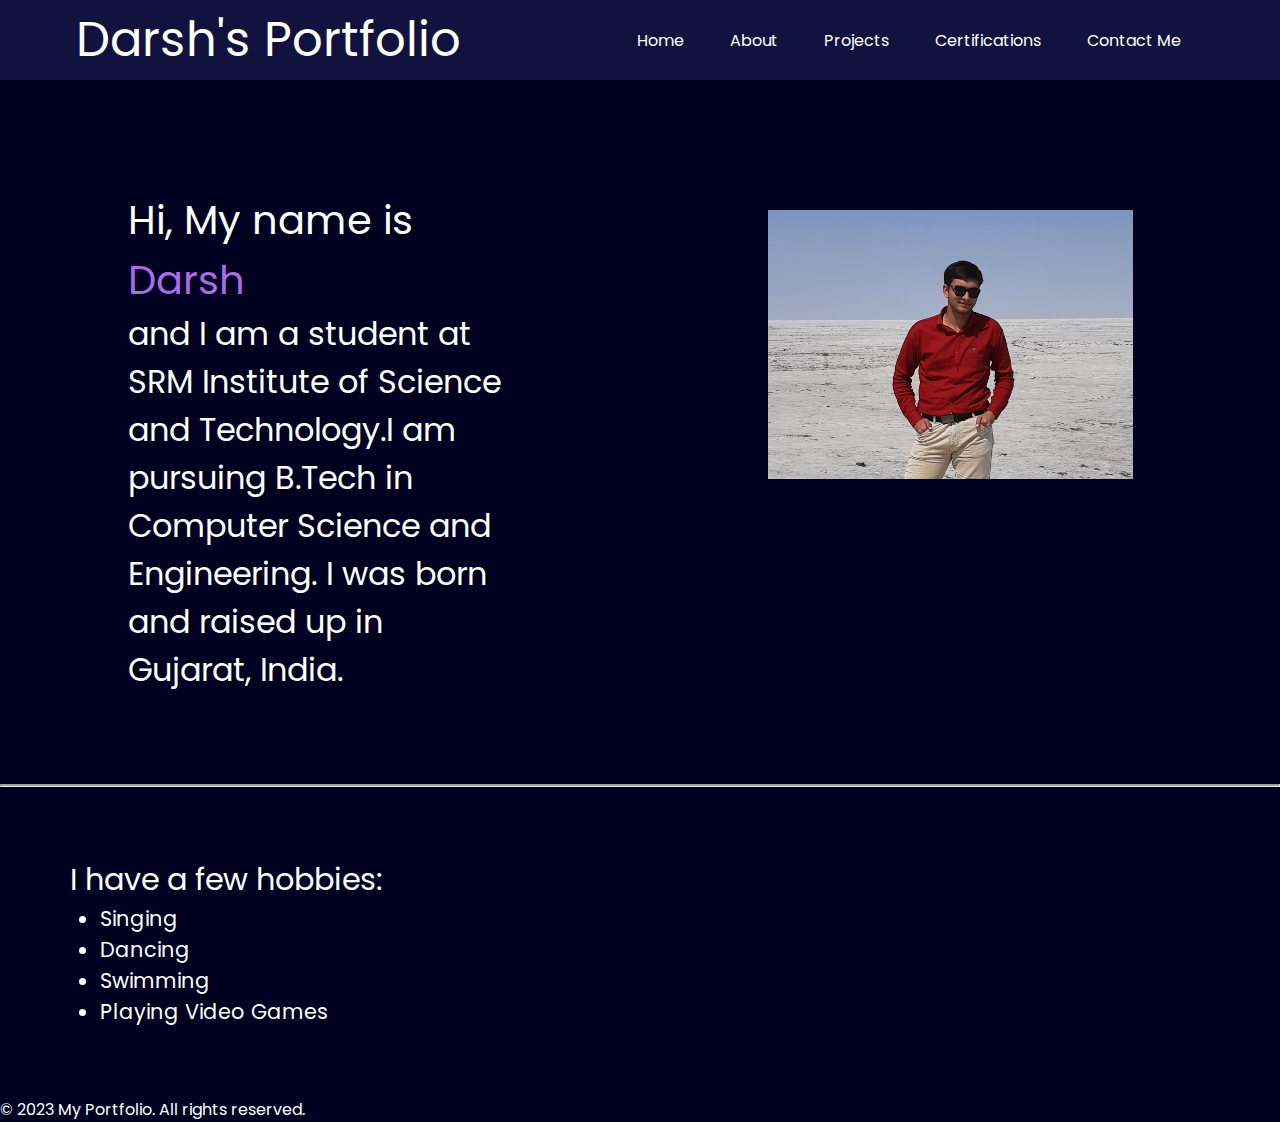
<file: about.html>
<!DOCTYPE html>
<html lang="en">
<head>
    <link href="css.css" type="text/css" rel="stylesheet">
    <link rel="preconnect" href="https://fonts.googleapis.com">
    <link rel="preconnect" href="https://fonts.gstatic.com" crossorigin>
    <link href="https://fonts.googleapis.com/css2?family=Poppins:wght@100;700&display=swap" rel="stylesheet">
    <meta charset="UTF-8">
    <meta name="viewport" content="width=device-width, initial-scale=1.0">
    <link href="stylesheet.css" type="text/css" rel="stylesheet">
    <title>About Page</title>
</head>
<body>
    <header>
        <nav>
            <div class="left">Darsh's Portfolio</div>
            <div class="right">
                <ul>
                    <li><a href="index.html">Home</a></li>
                    <li><a href="about.html">About</a></li>
                    <li><a href="/">Projects</a></li>
                    <li><a href="/">Certifications</a></li>
                    <li><a href="/">Contact Me</a></li>

                </ul>
            </div>
        </nav>
       </header>
       <main>
        <section class="firstSection">
            <div class="leftSection">Hi, My name is <span class="purple">Darsh</span>
                <div>and I am a student at SRM Institute of Science and Technology.I am pursuing B.Tech in Computer Science and Engineering. I was born and raised up in Gujarat, India.</div>   <span id="element"></span>
            </div>
            <div class="rightSection">
                <img src="./images/profile pic.jpg">
            </div>   
        </section>
        <hr>
        <div class="hobbies">
            <div>I have a few hobbies:
                <ul>
                    <li>Singing</li>
                    <li>Dancing</li>
                    <li>Swimming</li>
                    <li>Playing Video Games</li>
                </ul>
            </div>
        </div>
       </main>
       <footer>
        <p>&copy; 2023 My Portfolio. All rights reserved.</p>
      </footer>
</body>
</html>
</file>
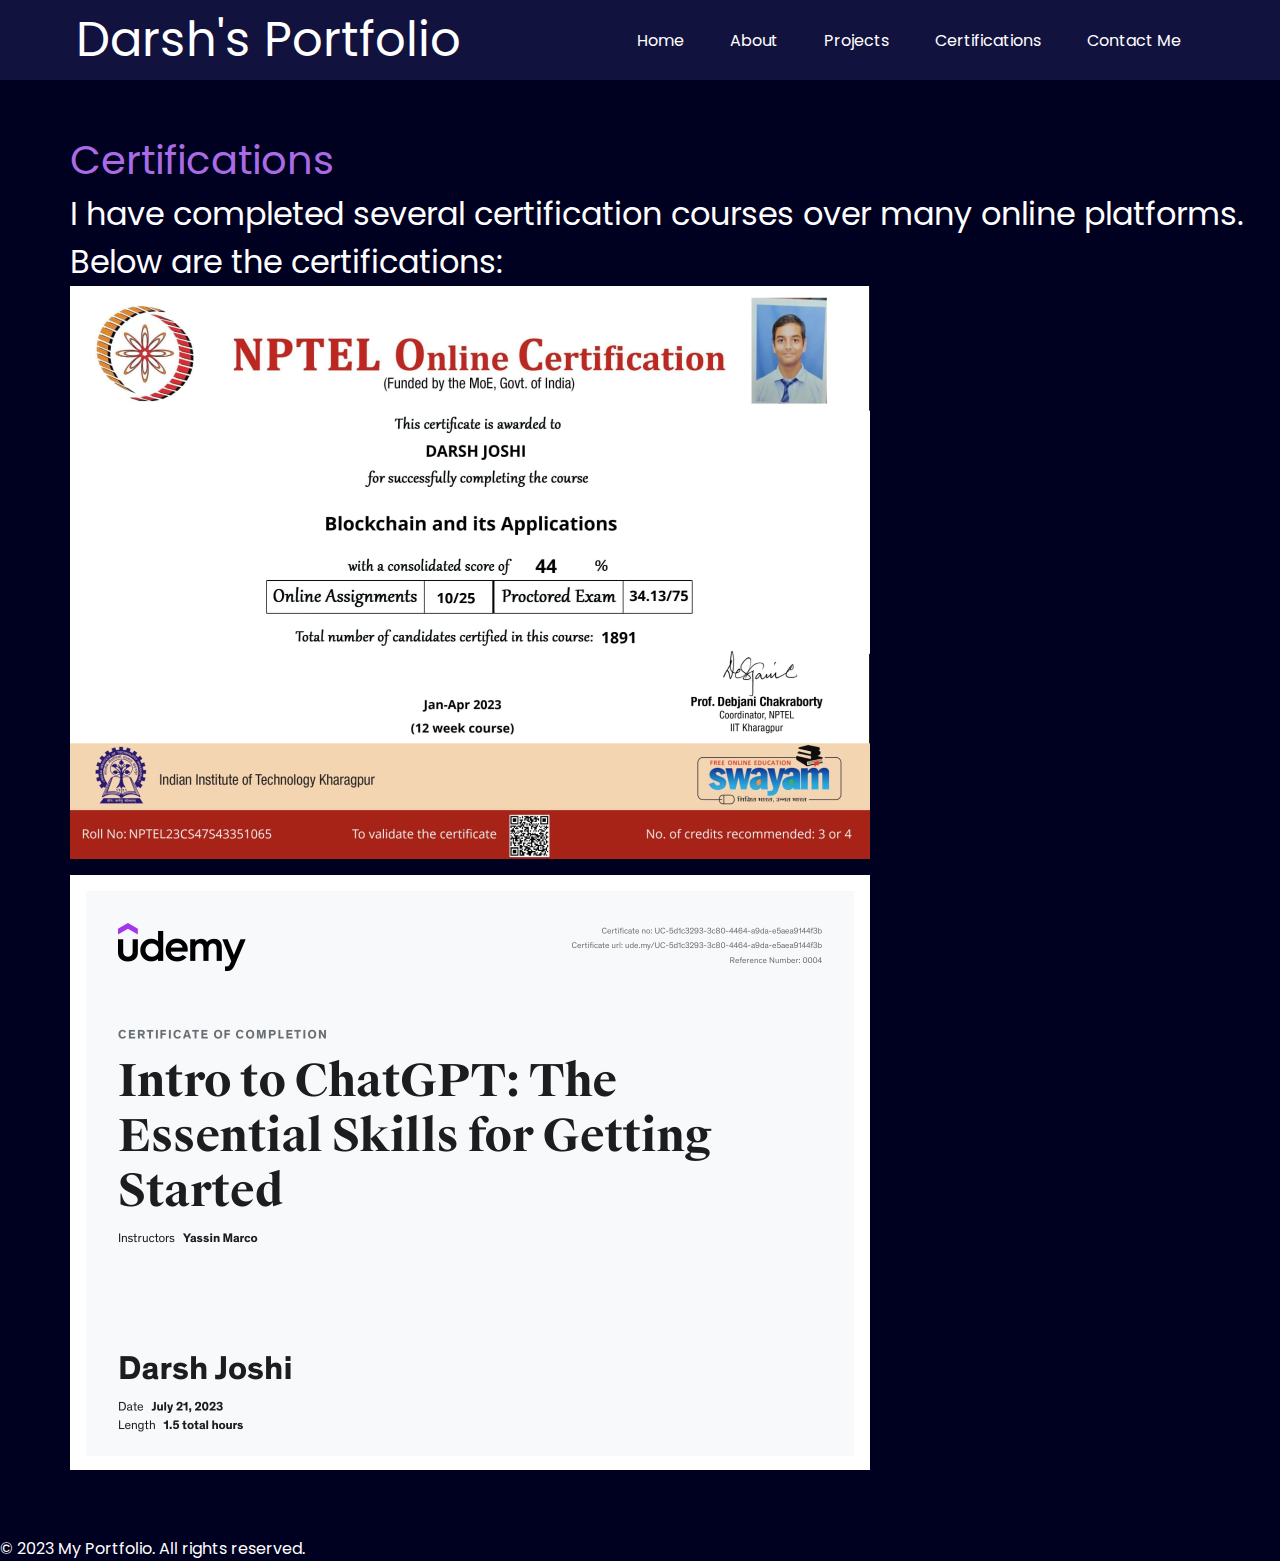
<file: certifications.html>
<!DOCTYPE html>
<html lang="en">
    <head>
        <link href="css.css" type="text/css" rel="stylesheet">
        <link rel="preconnect" href="https://fonts.googleapis.com">
    <link rel="preconnect" href="https://fonts.gstatic.com" crossorigin>
    <link href="https://fonts.googleapis.com/css2?family=Poppins:wght@100;700&display=swap" rel="stylesheet">
        <meta charset="UTF-8">
        <meta name="viewport" content="width=device-width, initial-scale=1.0">
        <link href="stylesheet.css" type="text/css" rel="stylesheet">
        <title>Certifications</title>
    </head>
<body>
    <header>
        <nav>
            <div class="left">Darsh's Portfolio</div>
            <div class="right">
                <ul>
                    <li><a href="index.html">Home</a></li>
                    <li><a href="about.html">About</a></li>
                    <li><a href="projects.html">Projects</a></li>
                    <li><a href="certifications.html">Certifications</a></li>
                    <li><a href="contact.html">Contact Me</a></li>

                </ul>
            </div>
        </nav>
       </header>
       <main>
            <section class="certificates">
                <div class="leftSection">
                    <span class="purple">Certifications</span>
                    <div>I have completed several certification courses over many online platforms.<br>
                    Below are the certifications:</div>
                    <img src="./certificates/NPTEL-Blockchain.jpg">
                    <img src="./certificates/chatgpt course.jpg">
                </div>
            </section>
       </main>
       <footer>
        <p>&copy; 2023 My Portfolio. All rights reserved.</p>
      </footer>
</body>
</html>
</file>
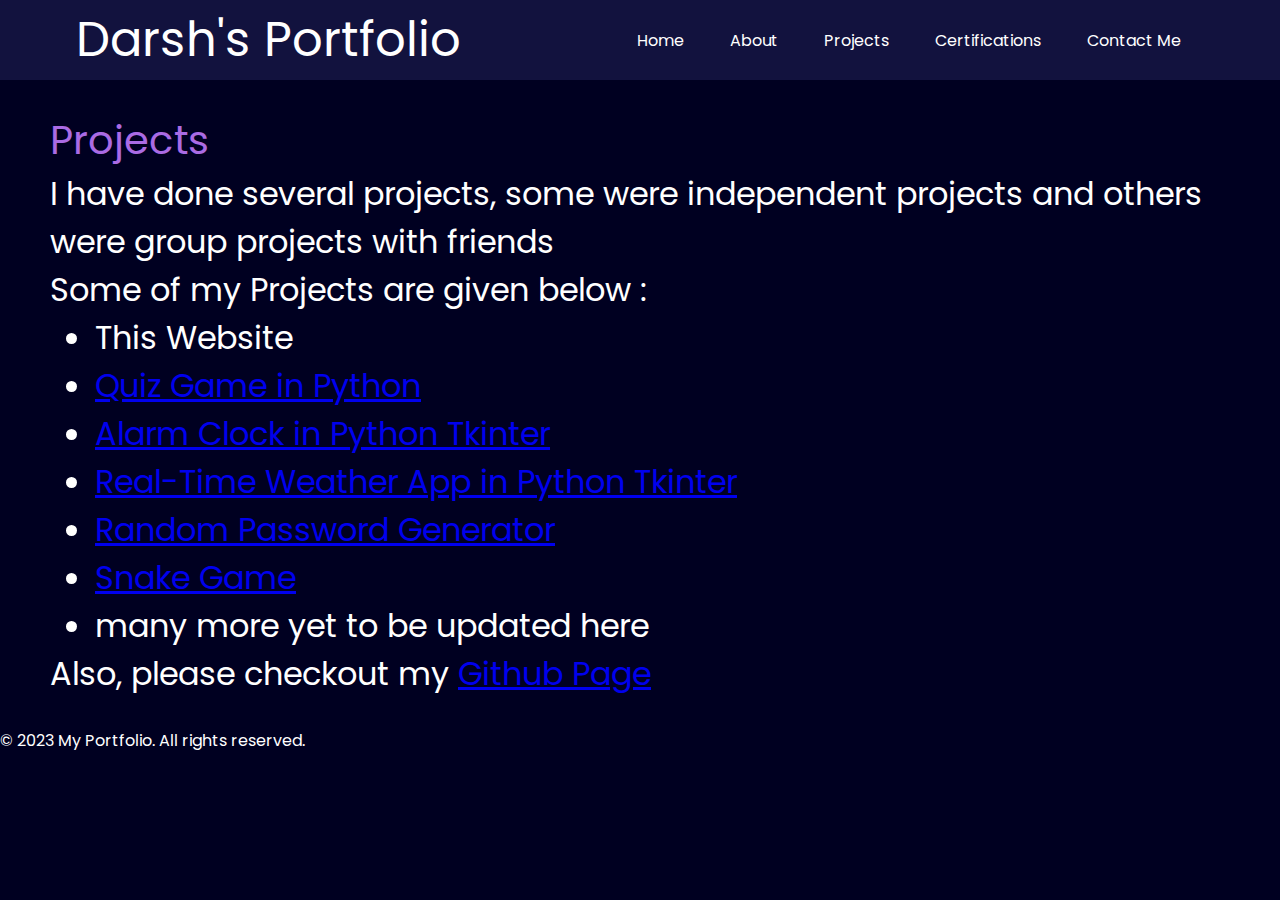
<file: projects.html>
<!DOCTYPE html>
<html lang="en">
<head>
    <meta charset="UTF-8">
    <meta name="viewport" content="width=device-width, initial-scale=1.0">
    <title>Projects</title>
    <link href="css.css" type="text/css" rel="stylesheet">
    <link rel="preconnect" href="https://fonts.googleapis.com">
    <link rel="preconnect" href="https://fonts.gstatic.com" crossorigin>
    <link href="https://fonts.googleapis.com/css2?family=Poppins:wght@100;700&display=swap" rel="stylesheet">
    <meta charset="UTF-8">
    <meta name="viewport" content="width=device-width, initial-scale=1.0">
    <link href="stylesheet.css" type="text/css" rel="stylesheet">
</head>
<body>
    <header>
        <nav>
            <div class="left">Darsh's Portfolio</div>
            <div class="right">
                <ul>
                    <li><a href="index.html">Home</a></li>
                    <li><a href="about.html">About</a></li>
                    <li><a href="projects.html">Projects</a></li>
                    <li><a href="certifications.html">Certifications</a></li>
                    <li><a href="contact.html">Contact Me</a></li>

                </ul>
            </div>
        </nav>
        </header> 
        <main>
            <section class="projects">
                <div class="leftSection"><span class="purple">Projects</span>
                    <div>I have done several projects, some were independent projects and others were group projects with friends</div>
                <div class="rightSection">
                    <div>Some of my Projects are given below :
                        <ul>
                            <li>This Website</li>
                            <li><a href=https://github.com/Darsh-Joshi-10/Quiz-Game-Project.git>Quiz Game in Python</a></li>
                            <li><a href=https://github.com/Darsh-Joshi-10/Alarm-Clock.git>Alarm Clock in Python Tkinter</a></li>
                            <li><a href=https://github.com/Darsh-Joshi-10/Real-Time-Weather.git>Real-Time Weather App in Python Tkinter</a></li>
                            <li><a href=https://github.com/Darsh-Joshi-10/Random-Password-generator.git>Random Password Generator</a></li>
                            <li><a href=https://github.com/Darsh-Joshi-10/Snake-game.git>Snake Game</a></li>
                            <li>many more yet to be updated here</li>
                        </ul>
                        Also, please checkout my <a href="https://github.com/Darsh-Joshi-10">Github Page</a>
                    </div>
                </div>   
            </section>
        </main>
        <footer>
            <p>&copy; 2023 My Portfolio. All rights reserved.</p>
          </footer>
       </body>
</html>
</file>
<file: css.css>
*{
    margin:0;
    padding:0;
}
body{
    background-color: rgb(0,0,33);
    color:white;
    font-family:"Poppins",sans-serif;
}
nav{
    display:flex;
    justify-content: space-around;
    align-items: center;
    height:80px;
    
    background-color: rgb(18,18,62);
}
nav ul{
    display: flex;
    justify-content: center;
}
nav ul li{
    list-style: none;
    margin: 0 23px;

}
.left{
    font-size: 3rem;

}
.firstSection{
    display: flex;
    justify-content:space-around;
    margin:80px 0;

}
.firstSection >div{
    width:30%;
}
.leftSection{
    font-size:2.5rem;
    margin:30px 0;

}
div.leftSection div{
    font-size: 2rem;
}
.rightSection img{
    width:95%;
    margin: 50px 0;
}
nav ul li a{
    text-decoration: none;
    color:white;
}
nav ul li a:hover{
    color:rgb(153,153,226);
    font-size:1.01rem
}
main hr{
    height:0.5px;
    background-color:rgb(153,153,226);
    margin-top:-20px
}
.secondSection{
    max-width:80vw;
    margin:auto;
    height:80vh
}
.secondSection h1{
    font-size:1.9rem
}
.secondSection span{
    font-size:0.2rem
}
table{
    border-collapse: collapse;
}
table th,td{
    border:5px;
    padding:8px
}
.otherCourses{
    margin-top:50px
}
.courses ul li{ 
    margin-left: 1.5rem;
}
.rightPanel{

    height:10%;
    width:30%;
    background-color: aqua;
}
.hobbies{
    font-size:2.5rem;
    margin:30px 0;
    
}
.hobbies div{
    margin:70px;
    font-size:1.9rem
}
.hobbies div ul{
    font-size:1.3rem;
    margin-left:30px;
}
.projects{
    margin-left:50px;  
}
.projects ul li{
    margin-left: 45px;
}
.certificates{
    margin-left:50px;
    padding: 20px;
}
.leftSection img{
    width: 800px;
}
.contact{
    padding: 10px;
    margin-left:10%;
    font-size:1.5rem
}
.contacts{
    margin-left:2%
}
</file>
<file: stylesheet.css>
.purple{
    color:rgb(170,107,228)
}
.id{
    color:rgb(170,107,228)
}
</file>
